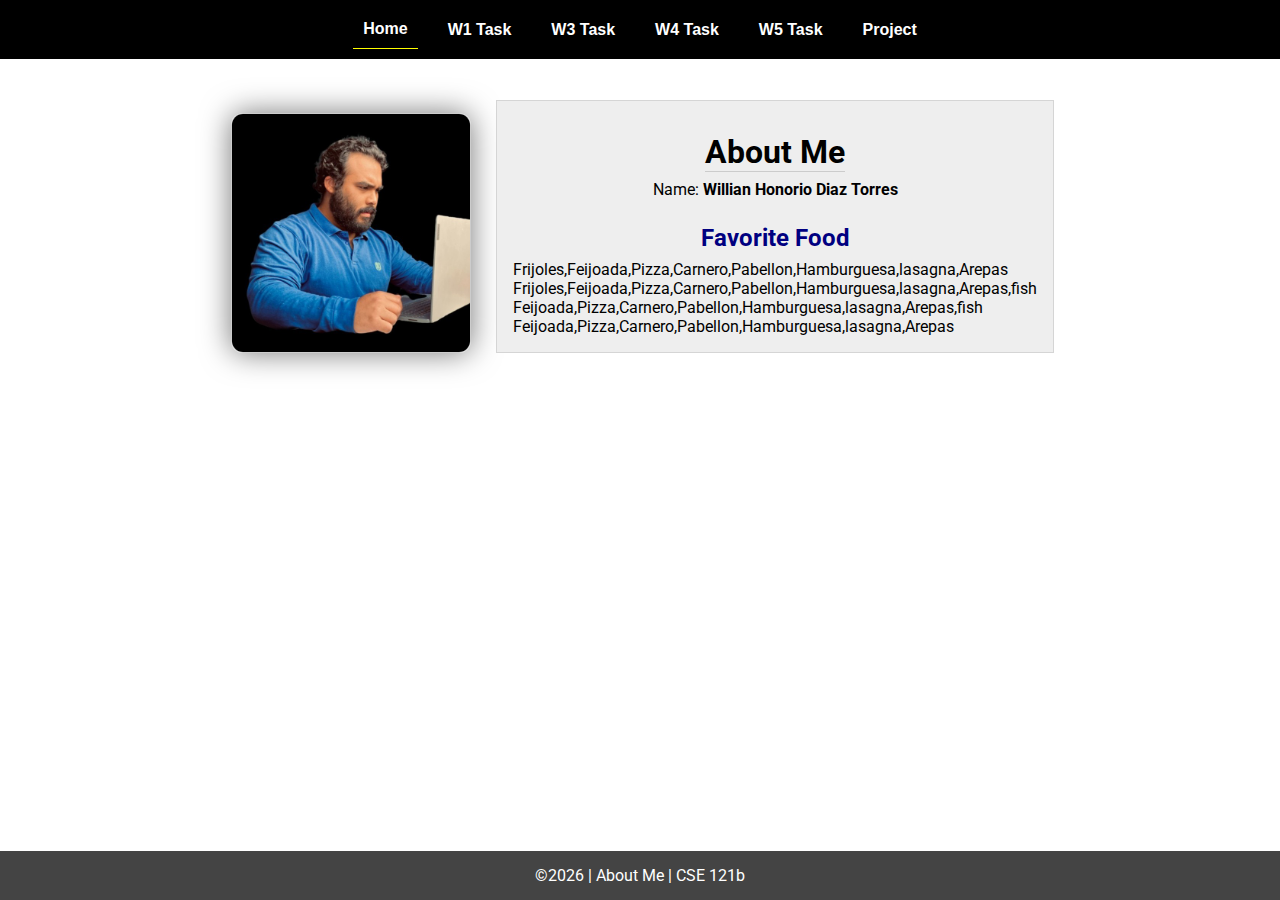
<file: index.html>
<!DOCTYPE html>
<html lang="en">

<head>
  <meta charset="UTF-8">
  <meta name="viewport" content="width=device-width, initial-scale=1.0">
  <title>About Me | CSE 121b | W02: Programming Tasks</title>
  <link rel="preconnect" href="https://fonts.googleapis.com">
  <link rel="preconnect" href="https://fonts.gstatic.com" crossorigin>
  <link href="https://fonts.googleapis.com/css2?family=Roboto:wght@400;600&display=swap"
    rel="stylesheet">
  <link rel="stylesheet" href="styles/main.css">
</head>

<body>
  <nav>
    <ul id="menu">
      <li><a id="toggleMenu">&equiv;</a></li>
      <li><a href="index.html" class="active">Home</a></li>
      <li><a href="w01-task.html">W1 Task</a></li>
      <li><a href="w03-task.html">W3 Task</a></li>
      <li><a href="w04-task.html">W4 Task</a></li>
      <li><a href="w05-task.html">W5 Task</a></li>
      <li><a href="project.html">Project</a></li>
    </ul>
  </nav>
  <main id="home">
    <picture>
      <img src="images/placeholder.png" alt="Placeholder Image " id="image">
    </picture>
    <section>
      <h1>About Me</h1>
      <div class="info">Name: <span id="name"></span></div>
      <h2>Favorite Food</h2>
      <div class="block" id="food"></div>
    </section>
  </main>
  <footer>
    &copy;<span id="year"></span> | About Me | CSE 121b
  </footer>
  <script src="scripts/main.js"></script>
  <script src="scripts/w02-task.js"></script>
</body>

</html>
</file>
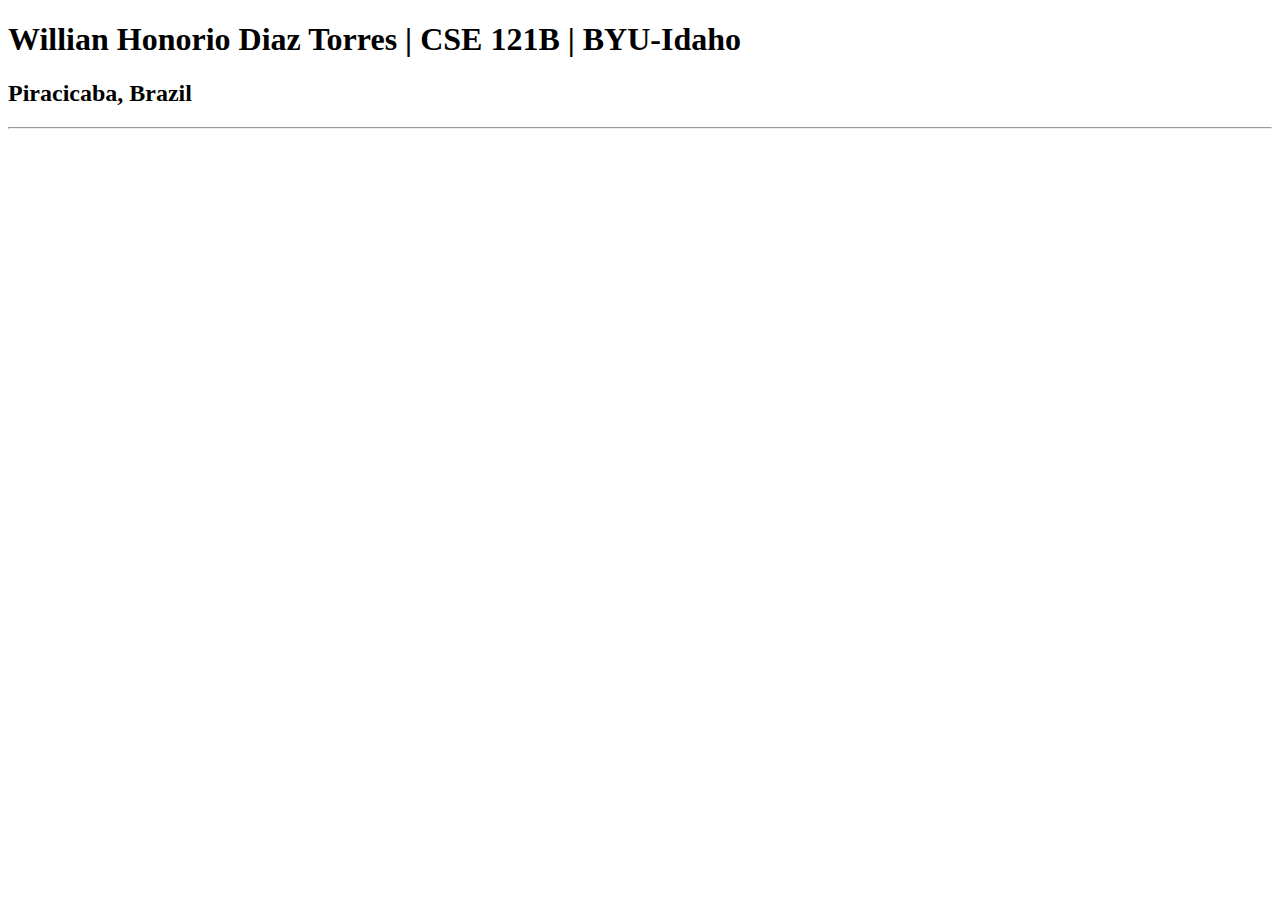
<file: test.html>
<!DOCTYPE html>
<html lang="en">
  <head>
    <meta charset="UTF-8">
    <meta name="viewport" content="width=device-width, initial-scale=1.0">
    <title>Willian Honorio Diaz Torres | CSE 121B | BYU-Idaho</title>
  </head>
  <body>
    <h1>Willian Honorio Diaz Torres | CSE 121B | BYU-Idaho</h1>
    <h2>Piracicaba, Brazil</h2>
    <hr>
  </body>
</html>
</file>
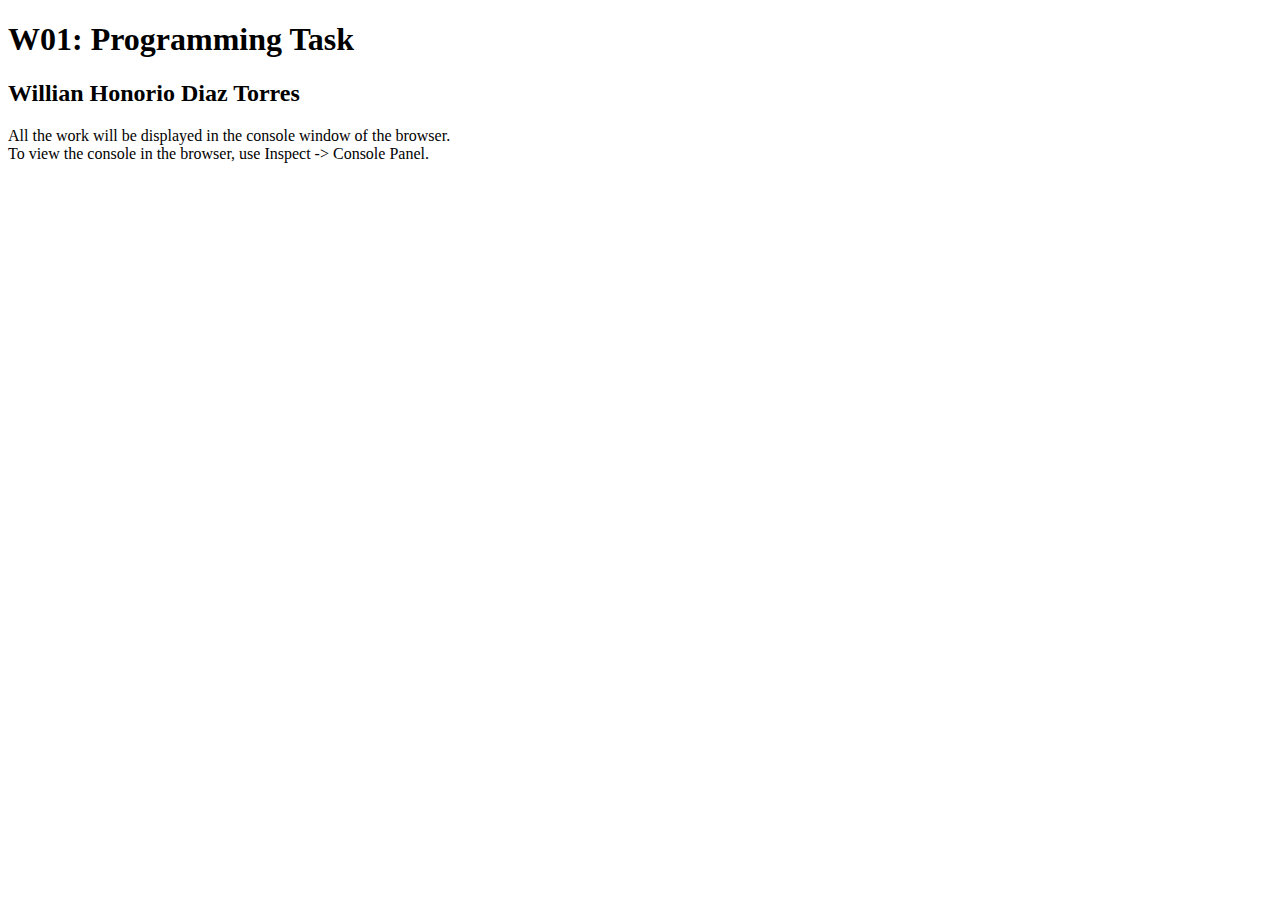
<file: w01-task.html>
<!DOCTYPE html>
<html lang="en">
  <head>
    <meta charset="UTF-8" />
    <meta name="viewport" content="width=device-width, initial-scale=1.0" />
    <title>W01: Programming Task</title>
  </head>

  <body>
    <h1>W01: Programming Task</h1>
    <h2>Willian Honorio Diaz Torres</h2>
    <p>
      All the work will be displayed in the console window of the browser.
      <br />To view the console in the browser, use Inspect -> Console Panel.
    </p>

    <script src="w01-task.js"></script>
  </body>
</html>
</file>
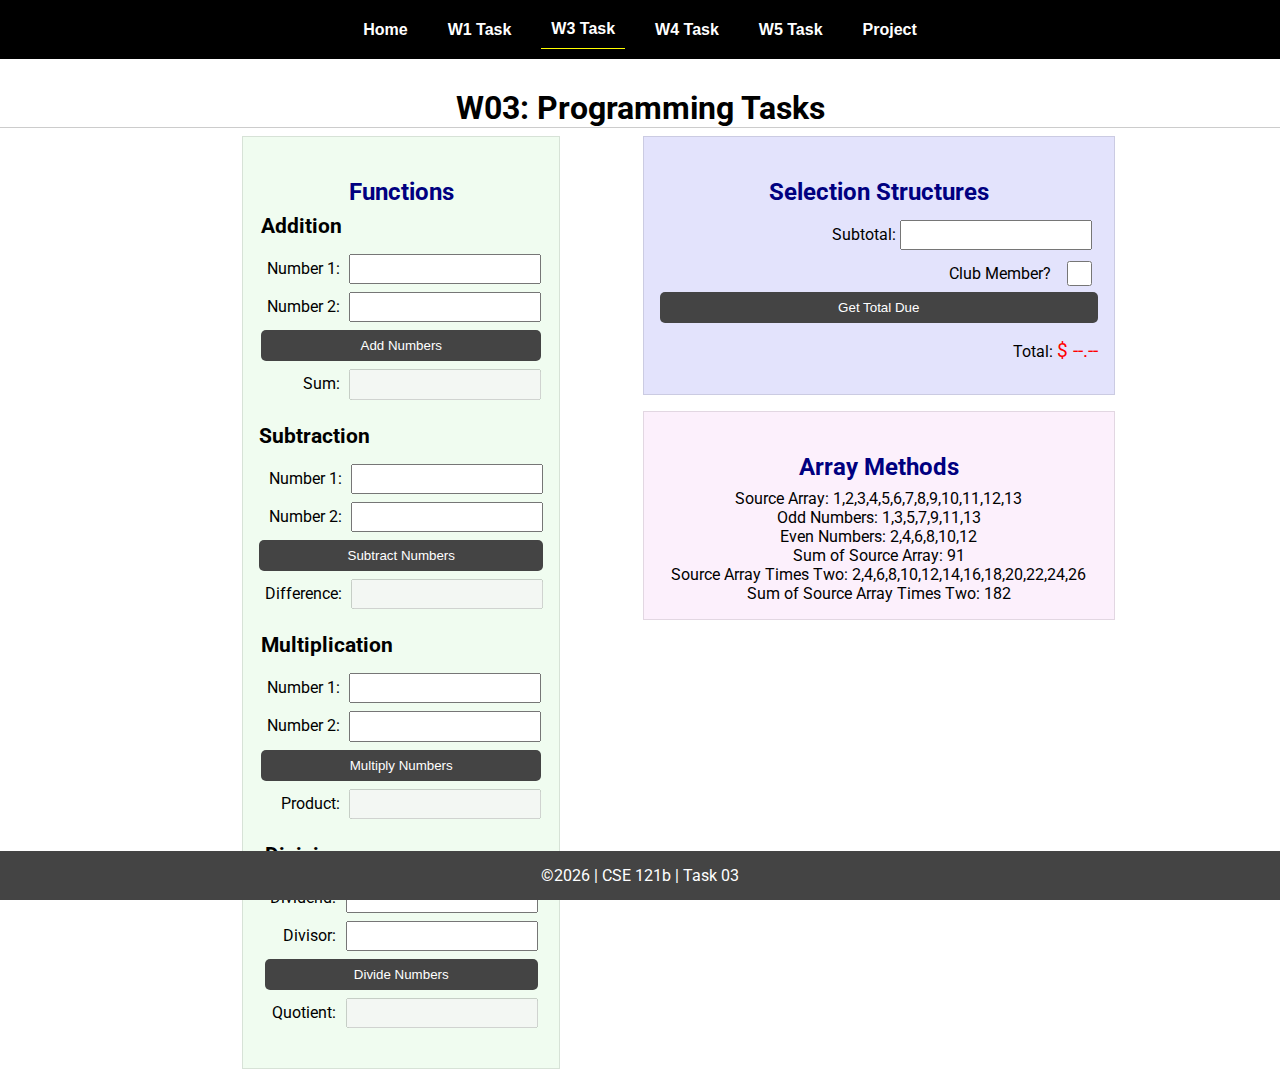
<file: w03-task.html>
<!DOCTYPE html>
<html lang="en">

<head>
    <meta charset="UTF-8">
    <meta name="viewport" content="width=device-width, initial-scale=1.0">
    <title>CSE 121b | W03: Programming Tasks</title>
    <link rel="preconnect" href="https://fonts.googleapis.com">
    <link rel="preconnect" href="https://fonts.gstatic.com" crossorigin>
    <link href="https://fonts.googleapis.com/css2?family=Roboto:wght@400;600&display=swap"
        rel="stylesheet">
    <link rel="stylesheet" href="styles/main.css">
</head>

<body>
    <nav>
        <ul id="menu">
            <li><a id="toggleMenu">&equiv;</a></li>
            <li><a href="index.html">Home</a></li>
            <li><a href="w01-task.html">W1 Task</a></li>
            <li><a href="w03-task.html" class="active">W3 Task</a></li>
            <li><a href="w04-task.html">W4 Task</a></li>
            <li><a href="w05-task.html">W5 Task</a></li>
            <li><a href="project.html">Project</a></li>
        </ul>
    </nav>>
    <header>
        <h1>W03: Programming Tasks</h1>
    </header>
    <main id="task3">
        <section id="section1">
            <h2>Functions</h2>
            <article>
                <h3>Addition</h3>
                <div>
                    <label for="add1">Number 1:</label>
                    <input type="text" id="add1" name="add1">
                </div>
                <div>
                    <label for="add2">Number 2:</label>
                    <input type="text" id="add2" name="add2">
                </div>
                <div>
                    <input type="button" id="addNumbers" value="Add Numbers">
                </div>
                <div>
                    <label for="sum">Sum:</label>
                    <input type="text" id="sum" name="sum" disabled>
                </div>
            </article>
            <article>
                <h3>Subtraction</h3>
                <div>
                    <label for="subtract1">Number 1:</label>
                    <input type="text" id="subtract1" name="subtract1">
                </div>
                <div>
                    <label for="subtract2">Number 2:</label>
                    <input type="text" id="subtract2" name="subtract2">
                </div>
                <div>
                    <input type="button" id="subtractNumbers" value="Subtract Numbers">
                </div>
                <div>
                    <label for="difference">Difference:</label>
                    <input type="text" id="difference" name="difference" disabled>
                </div>
            </article>
            <article>
                <h3>Multiplication</h3>
                <div>
                    <label for="factor1">Number 1:</label>
                    <input type="text" id="factor1" name="factor1">
                </div>
                <div>
                    <label for="factor2">Number 2:</label>
                    <input type="text" id="factor2" name="factor2">
                </div>
                <div>
                    <input type="button" id="multiplyNumbers" value="Multiply Numbers">
                </div>
                <div>
                    <label for="product">Product:</label>
                    <input type="text" id="product" name="product" disabled>
                </div>
            </article>
            <article>
                <h3>Division</h3>
                <div>
                    <label for="dividend">Dividend:</label>
                    <input type="text" id="dividend" name="dividend">
                </div>
                <div>
                    <label for="divisor">Divisor:</label>
                    <input type="text" id="divisor" name="divisor">
                </div>
                <div>
                    <input type="button" id="divideNumbers" value="Divide Numbers">
                </div>
                <div>
                    <label for="quotient">Quotient:</label>
                    <input type="text" id="quotient" name="quotient" disabled>
                </div>
            </article>
        </section>
        <div>
            <section id="section2">
                <h2>Selection Structures</h2>
                <label class="right">Subtotal:
                    <input type="number" id="subtotal" size="5">
                </label>
                <label class="middle right">
                    Club Member?
                    <input type="checkbox" id="member">
                </label>
                <div class="right">
                    <input type="button" id="getTotal" value="Get Total Due">
                </div>
                <div class="right">Total:
                    <span class="larger" id="total">$ --.--</span>
                </div>
            </section>
            <section id="section3">
                <h2>Array Methods</h2>
                <p>
                    Source Array: <span id="array"></span>
                </p>
                <p>
                    Odd Numbers: <span id="odds"></span>
                </p>
                <p>
                    Even Numbers: <span id="evens"></span>
                </p>
                <p>
                    Sum of Source Array: <span id="sumOfArray"></span>
                </p>
                <p>
                    Source Array Times Two: <span id="multiplied"></span>
                </p>
                <p>
                    Sum of Source Array Times Two: <span id="sumOfMultiplied"></span>
                </p>
            </section>
        </div>
    </main>
    <footer>
        &copy;<span id="year"></span> | CSE 121b | Task 03
    </footer>
    <script src="scripts/main.js"></script>
    <script>
        document.getElementById("year").innerHTML = new Date().getFullYear();
    </script>
    <script src="scripts/w03-task.js"></script>
</body>

</html>
</file>
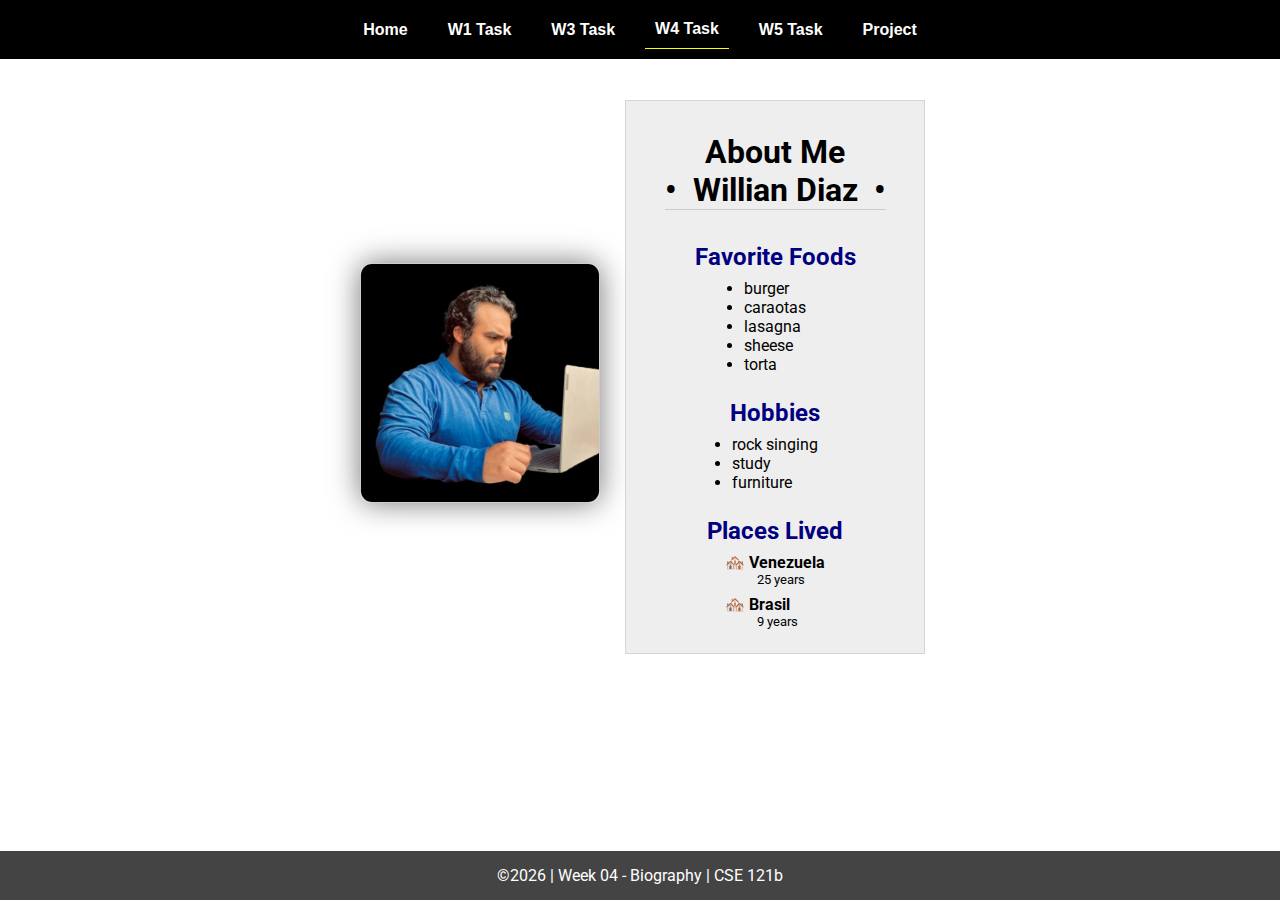
<file: w04-task.html>
<!DOCTYPE html>
<html lang="en">

<head>
  <meta charset="UTF-8">
  <meta name="viewport" content="width=device-width, initial-scale=1.0">
  <title>CSE 121b | W04: Programming Tasks</title>
  <link rel="preconnect" href="https://fonts.googleapis.com">
  <link rel="preconnect" href="https://fonts.gstatic.com" crossorigin>
  <link href="https://fonts.googleapis.com/css2?family=Roboto:wght@400;600&display=swap"
    rel="stylesheet">
  <link rel="stylesheet" href="styles/main.css">
</head>

<body>
  <nav>
    <ul id="menu">
      <li><a id="toggleMenu">&equiv;</a></li>
      <li><a href="index.html">Home</a></li>
      <li><a href="w01-task.html">W1 Task</a></li>
      <li><a href="w03-task.html">W3 Task</a></li>
      <li><a href="w04-task.html" class="active">W4 Task</a></li>
      <li><a href="w05-task.html">W5 Task</a></li>
      <li><a href="project.html">Project</a></li>
    </ul>
  </nav>
  <main id="home">
    <picture>
      <img id="photo" src="images/placeholder.png" alt="Placeholder Image">
    </picture>
    <section>
      <h1>About Me<br>• &nbsp;<span id="name"></span>&nbsp; •</h1>
      <h2>Favorite Foods</h2>
      <ul id="favorite-foods"></ul>
      <h2>Hobbies</h2>
      <ul id="hobbies"></ul>
      <h2>Places Lived</h2>
      <dl id="places-lived"></dl>
    </section>
  </main>

  <footer>
    &copy;<span id="year"></span> | Week 04 - Biography | CSE 121b
  </footer>
  <script src="scripts/main.js"></script>
  <script>
    document.getElementById("year").innerHTML = new Date().getFullYear();
  </script>
  <script src="scripts/w04-task.js"></script>
</body>

</html>
</file>
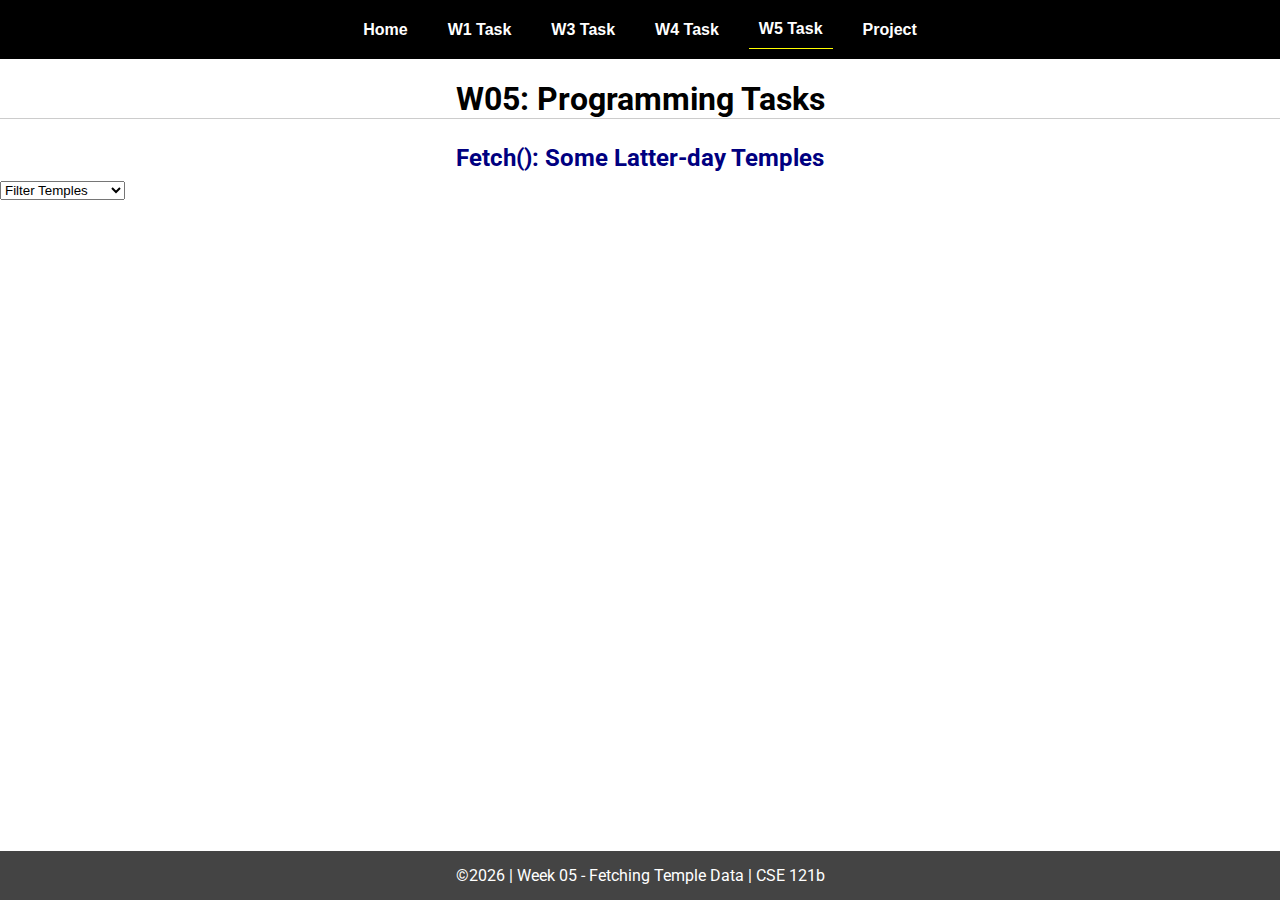
<file: w05-task.html>
<!DOCTYPE html>
<html lang="en">

<head>
  <meta charset="UTF-8">
  <meta name="viewport" content="width=device-width, initial-scale=1.0">
  <title>CSE 121b | W05: Programming Tasks</title>
  <link rel="preconnect" href="https://fonts.googleapis.com">
  <link rel="preconnect" href="https://fonts.gstatic.com" crossorigin>
  <link href="https://fonts.googleapis.com/css2?family=Roboto:wght@400;600&display=swap"
    rel="stylesheet">
  <link rel="stylesheet" href="styles/main.css">
</head>

<body>
  <nav>
    <ul id="menu">
      <li><a id="toggleMenu">&equiv;</a></li>
      <li><a href="index.html">Home</a></li>
      <li><a href="w01-task.html">W1 Task</a></li>
      <li><a href="w03-task.html">W3 Task</a></li>
      <li><a href="w04-task.html">W4 Task</a></li>
      <li><a href="w05-task.html" class="active">W5 Task</a></li>
      <li><a href="project.html">Project</a></li>
    </ul>
  </nav>
  <main id="gridly">
    <h1>W05: Programming Tasks</h1>
    <h2>Fetch(): Some Latter-day Temples</h2>

    <select id="filtered" title="Choose a data filter.">
      <option value="" disabled selected>Filter Temples</option>
      <option value="utah">Utah</option>
      <option value="notutah">Outside of Utah</option>
      <option value="older">Built Before 1950</option>
      <option value="all">No Filter</option>
    </select>

    <div id="temples">
    </div>
  </main>


  <footer>
    &copy;<span id="year"></span> | Week 05 - Fetching Temple Data | CSE 121b
  </footer>
  <script src="scripts/main.js"></script>
  <script>
    document.getElementById("year").innerHTML = new Date().getFullYear();
  </script>
  <script src="scripts/w05-task.js"></script>
</body>

</html>
</file>
<file: styles/main.css>
/* Universal Selector */
* {
    margin: 0;
    padding: 0;
    box-sizing: border-box;
}

/* HTML Selectors */
body {
    font-family: 'Roboto', Helvetica, sans-serif;
}

nav {
    background-color: black;
    width: 100%;
    position: fixed;
    top: 0;
}

nav ul {
    display: flex;
    flex-direction: column;
    align-items: center;
    max-width: -moz-fit-content;
    max-width: fit-content;
    margin: 0 auto;
}

nav ul li {
    flex: 1 1 auto;
}

nav ul li:first-child {
    display: block;
    font-size: 2rem;
}

nav ul li:first-child a {
    padding: 1px 10px;
}

nav ul li {
    display: none;
    list-style: none;
    margin: 10px;
}

nav ul li a {
    display: block;
    padding: 10px;
    text-decoration: none;
    font-weight: 600;
    color: white;
    text-align: center;
    font-family: 'Arial Narrow', Arial, sans-serif;
}

nav ul li a:hover {
    background-color: #efefef;
    color: black;
}

h1,
h2 {
    text-align: center;
    margin: 1rem 0 .5rem;
}

h1 {
    border-bottom: 1px solid #ccc;
}

#gridly h1 {
    margin-top: 80px;
}

h2 {
    font-size: 1.5rem;
    color: navy;
    text-align: center;
    margin-top: 25px;
}

h3 {
    font-size: 1.3rem;
    margin-bottom: 1rem;
}

header {
    margin-top: 70px;
}

picture {
    margin: 0 auto;
}

picture img {
    width: 240px;
    height: auto;
    border-radius: 5%;
    border: 1px solid #ccc;
    box-shadow: 0 0 30px #777;
}

section {
    display: flex;
    flex-direction: column;
    align-items: center;
    margin: 0 auto 1rem;
    border: 1px solid rgba(0, 0, 0, .1);
    padding: 1rem;
    background-color: #eee;
}

article {
    margin-bottom: 1rem;
}

article div {
    margin-bottom: .5rem;
    text-align: right;
}

label {
    padding: .35rem;
}

input {
    padding: .35rem;
}

input[type="button"] {
    padding: .5rem;
    background-color: #444;
    color: white;
    border: none;
    border-radius: 5px;
    cursor: pointer;
    width: 100%
}

input[type="checkbox"] {
    width: 25px;
    height: 25px;
}

dt {
    font-weight: 700;
}

dt::before {
    content: "🏘️ ";
}

dd {
    margin: 0 0 .5rem 2rem;
    font-size: smaller;
}

footer {
    background-color: #444;
    color: white;
    padding: 15px;
    text-align: center;
    width: 100%;
    position: fixed;
    bottom: 0;
}

/* Class Selectors */
.active {
    border-bottom: 1px solid yellow;
}

.open li {
    display: block;
}

.block {
    display: block;
}

.larger {
    font-size: larger;
    color: red;
}

.right {
    width: 100%;
    text-align: right;
}

.middle {
    display: flex;
    align-items: center;
    justify-content: right;
    gap: 1rem;
}

/* ID Selectors */

#home {
    margin-top: 125px;
    display: grid;
    grid-template-columns: 1fr;
    grid-gap: 20px;
    align-items: center;
    justify-content: center;
}


#section1 {
    background-color: rgb(225, 250, 225, .5);
}

#section2 {
    background-color: rgba(200, 200, 250, 0.5);

}

#section2 div {
    margin-bottom: 1rem;
}

#section3 {
    background-color: rgb(250, 225, 250, .5);
}

#sortBy {
    appearance: none;
    display: flex;
    padding: .5rem;
    background-color: #eee;
    color: #444;
    font-weight: 700;
    margin: 1rem auto;
    width: 200px;
    border: 1px solid rgba(0, 0, 0, .2);
    text-align: center;
}

#sortBy option:disabled {
    font-style: italic;
    padding: 1rem;
    background-color: #111;
    color: #eee;
}

#temples {
    display: grid;
    grid-template-columns: repeat(auto-fit, minmax(320px, 1fr));
    grid-gap: .5rem;
    align-items: center;
    margin-bottom: 3rem;
}

#temples article {
    height: 250px;
    margin: .5rem;
    border: 1px solid rgba(0, 0, 0, .1);
    padding: 1rem;
    background-color: #eee;
    display: flex;
    flex-direction: column;
    align-items: center;
    justify-content: center;
}

#temples h4 {
    color: navy;
    font-size: smaller;
}


#temples img {
    width: 250px;
    height: auto;
    box-shadow: 0 0 30px #777;
    margin: .5rem;
}

/* Media Queries */
@media only screen and (min-width: 32.5em) {
    nav ul {
        flex-direction: row;
    }

    nav ul li:first-child {
        display: none;
    }

    nav ul li {
        display: block;
    }

    section {
        min-width: 300px;
    }

    #home {
        margin: 100px auto 20px;
        grid-template-columns: 250px 1fr;
        max-width: -moz-fit-content;
        max-width: fit-content;
    }

    #task3 {
        display: grid;
        grid-template-columns: 1fr 1fr;
        grid-gap: 5px;
        margin: 0 auto;
        max-width: 950px;
    }

}
</file>
